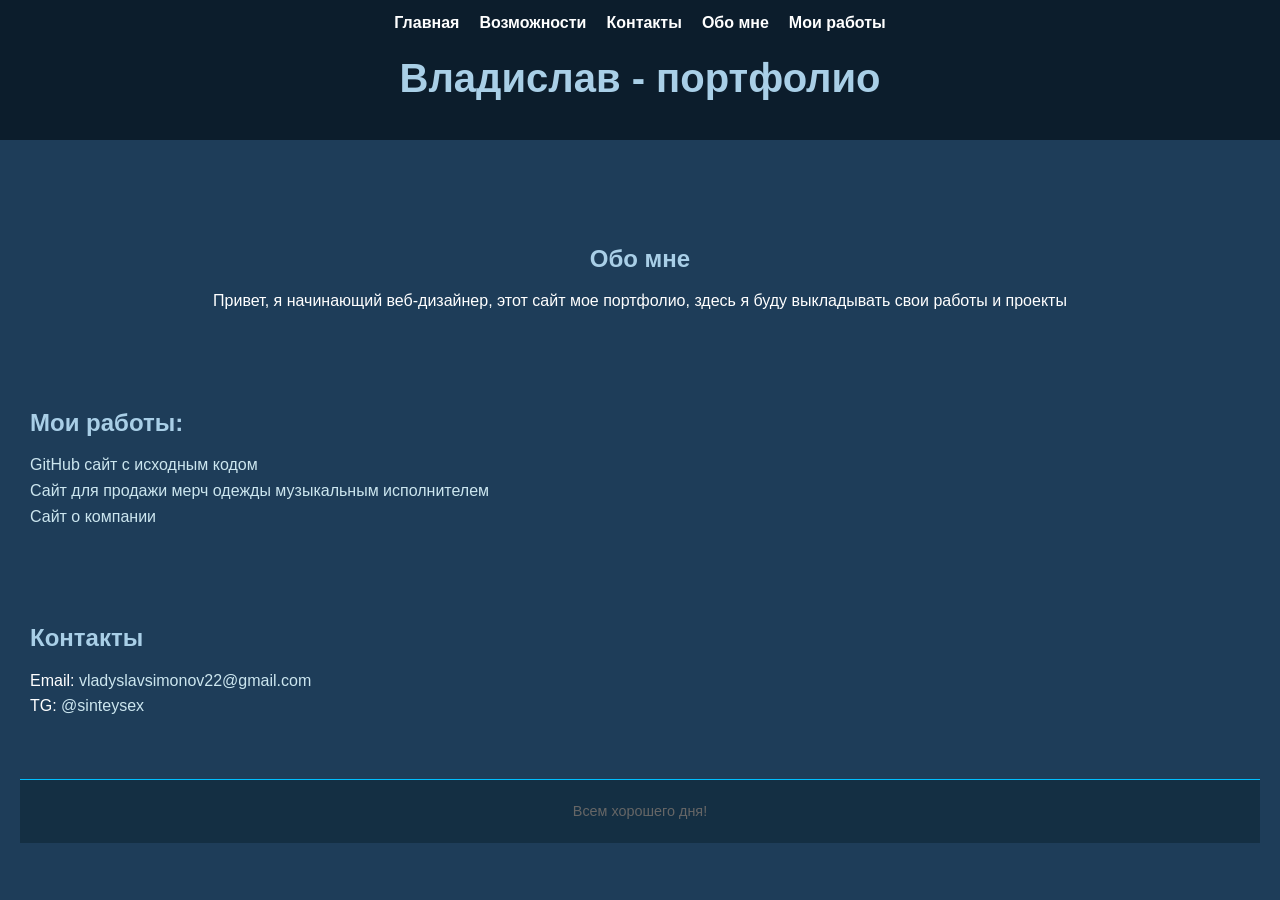
<file: index.html>
<!DOCTYPE html> <!--Тип документа -->
<html lang="ru"> <!--язык документа -->


    <head>  <!--метаданные документа (скрипты, подгрузки) -->
        <meta charset="UTF-8"> <!--кодировка документа для отображения всех языков -->
        <meta name="viewport" content="width=device-width, initial-scale=1.0">
         <!--адаптивность -->
        <link rel="stylesheet" href="style.css"> <!--подключение файла стилей -->
        <title>Владислав - портфолио</title> <!--название страницы -->
    </head>


    <body> <!--основное содержимое страницы, то что видим мы -->
        <header>
        <nav>
            <ul>
             <li><a href="#home">Главная</a></li>
             <li><a href="#features">Возможности</a></li>
             <li><a href="#contact">Контакты</a></li>
             <li><a href="#about">Обо мне</a></li>
             <li><a href="#projects">Мои работы</a></li>
            </ul>
        </nav>

          <h1>Владислав - портфолио</h1>   
        </header> <!--шапка сайта -->
        
        <section id="about">  <!--раздел сайта -->
             <h2> Обо мне <!--заголовок второго уровня --></h2>
                  <p>Привет, я начинающий веб-дизайнер, этот сайт мое портфолио,
                  здесь я буду выкладывать свои работы и проекты</p> <!--абзац текста -->
         </section>

        <section id="projects"> <!--раздел сайта -->
          <h2>Мои работы:</h2>
             <p><a href="https://github.com/vlflm" target="_blank">GitHub сайт с исходным кодом</a></p>  <!--заголовок третьего уровня с ссылкой -->
             <p><a href="google.com" target="_blank">Сайт для продажи мерч одежды музыкальным исполнителем</a></p>
             <p><a href="google.com" target="_blank">Сайт о компании</a></p>
        
            </section>

        <section id="contact"> <!--раздел сайта -->
          <h2>Контакты</h2> <!--заголовок второго уровня-->
             <p>Email: <a href="mailto:vladyslavsimonov22@gmail.com" target="_blank">vladyslavsimonov22@gmail.com</a> </p> <!--абзац текста -->
             <p>TG: <a href="https://t.me/sinteysex" target="_blank">@sinteysex</a> <!--ссылка --> </p>
       </section>

         <footer>
            
        <p>Всем хорошего дня!</p> <!--абзац текста -->
        </footer>
    </body>
</html>
</file>
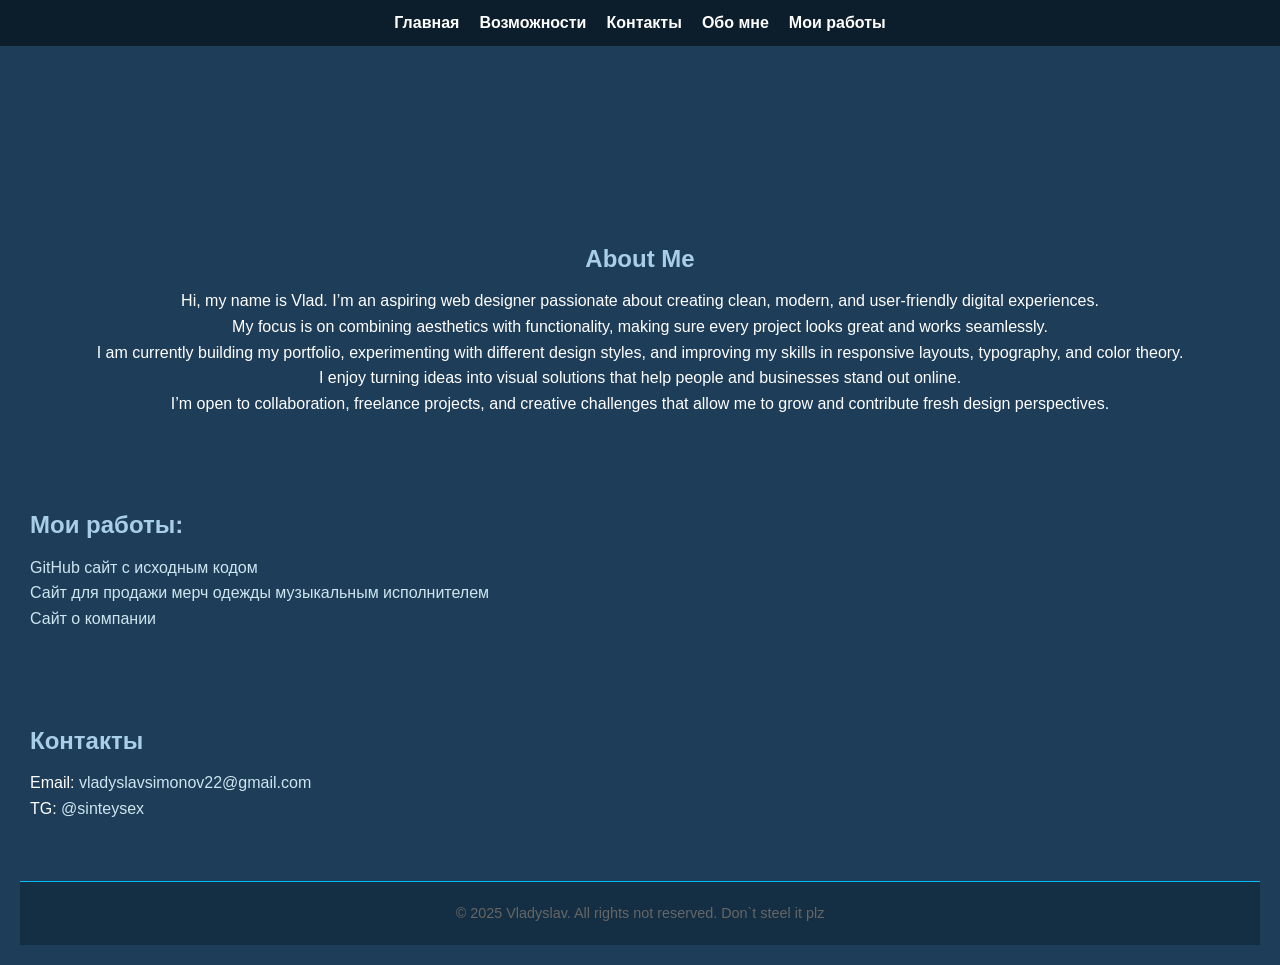
<file: test.html>
<!DOCTYPE html> <!--Тип документа -->
<html lang="ru"> <!--язык документа -->


    <head>  <!--метаданные документа (скрипты, подгрузки) -->
        <meta charset="UTF-8"> <!--кодировка документа для отображения всех языков -->
        <meta name="viewport" content="width=device-width, initial-scale=1.0">
         <!--адаптивность -->
        <link rel="stylesheet" href="style.css"> <!--подключение файла стилей -->
        <title>Vladyslav - portfolio</title> <!--название страницы -->
    </head>


    <body> <!--основное содержимое страницы, то что видим мы -->
        <header>
        <nav>
            <ul>
             <li><a href="#home">Главная</a></li>
             <li><a href="#features">Возможности</a></li>
             <li><a href="#contact">Контакты</a></li>
             <li><a href="#about">Обо мне</a></li>
             <li><a href="#projects">Мои работы</a></li>
            </ul>
        </nav>  
        </header> <!--шапка сайта -->
        
        <section id="about">  <!--раздел сайта -->
             <h2> About Me <!--заголовок второго уровня --></h2>
             <div class="about-text">
                  <p>Hi, my name is Vlad. I’m an aspiring web designer passionate about creating clean, modern, and user-friendly digital experiences.</p>
                  <p>My focus is on combining aesthetics with functionality, making sure every project looks great and works seamlessly.</p>
                  <p>I am currently building my portfolio, experimenting with different design styles, and improving my skills in responsive layouts, typography, and color theory.</p>
                  <p>I enjoy turning ideas into visual solutions that help people and businesses stand out online.</p>
                  <p>I’m open to collaboration, freelance projects, and creative challenges that allow me to grow and contribute fresh design perspectives.</p>
                </div>
         </section>

        <section id="projects"> <!--раздел сайта -->
          <h2>Мои работы:</h2>
             <p><a href="https://github.com/vlflm" target="_blank">GitHub сайт с исходным кодом</a></p>  <!--заголовок третьего уровня с ссылкой -->
             <p><a href="google.com" target="_blank">Сайт для продажи мерч одежды музыкальным исполнителем</a></p>
             <p><a href="google.com" target="_blank">Сайт о компании</a></p>
        
            </section>

        <section id="contact"> <!--раздел сайта -->
          <h2>Контакты</h2> <!--заголовок второго уровня-->
             <p>Email: <a href="mailto:vladyslavsimonov22@gmail.com" target="_blank">vladyslavsimonov22@gmail.com</a> </p> <!--абзац текста -->
             <p>TG: <a href="https://t.me/sinteysex" target="_blank">@sinteysex</a> <!--ссылка --> </p>
       </section>

         <footer>
            
        <p>© 2025 Vladyslav. All rights not reserved. Don`t steel it plz</p> <!--абзац текста -->
        </footer>
    </body>
</html>
</file>
<file: style.css>
* {
    margin: 0;
    padding: 0;
    box-sizing: border-box;
} /*обнуление отступов и полей у всех элементов, чтобы не было разницы в отображении на разных браузерах*/

html {
    scroll-behavior: smooth; /*плавный скролл при переходе по якорным ссылкам*/
}
body {
    font-family: Arial, sans-serif;
    background-color: #1e3d59;
    color: #ffffff;
    line-height: 1.6;
    padding: 20px;
}

header {
    text-align: center;
    margin-bottom: 80px;
    position: fixed;
    top: 0;
    left: 0;
    width: 100%;
    background-color: #0c1d2c;
    color: white;
    z-index: 1000;
    padding: 10px 0;
}
 header nav ul { 
    list-style: none;
    display: flex;
    justify-content: center;
    gap: 20px;
 } 

header nav ul li {
   color: white;
   text-decoration: none;
   font-weight: bold;
}

header nav ul li a {
   position: relative; /*для псевдоэлемента*/
   text-decoration: none; /*убираем подчеркивание у ссылок*/
   color: white; /*цвет ссылок*/
   font-weight: bold; /*жирный шрифт для ссылок*/
    padding: 10px 0px; /*отступы для кликабельной области*/
}
header nav ul li a::after {
    content: '';
    position: absolute;
    width: 0;
    height: 2px;
    display: block;
    margin-top: 5px;
    left: 0;
    bottom: 0;
    background: #00bfff; /*цвет линии при наведении*/
    transition: width 0.3s ease, background-color 0.3s ease; /*плавный переход для линии*/
}

header nav ul li a:hover::after {
    width: 100%; /*линия подчеркивания при наведении*/
    background: #00bfff; /*цвет линии при наведении*/
}

body {
    padding-top: 200px; /*отступ сверху для контента, чтобы не перекрывался фиксированной шапкой*/
}   

h1 {
    font-size: 2.5em;
    text-decoration:  bold;
    margin-bottom: 10px;
    color:  #a9cfe7;
    z-index: 1000;
    padding: 10px 0;
    top: 0;
    left: 0;
    width: 100%;

}

section {
    margin-bottom: 40px;
    padding: 10px;
}

#about { 
    display: flex;
    flex-direction: column;
    align-items: center;
    justify-content: center;
    text-align: center;
}

h2 {
    margin-bottom: 10px;
    font-weight: bold;
    color: #a9cfe7;
    margin-top: 30px; /*отступ сверху для заголовков разделов*/
    
}

a {
    color: #cce6ef;
    margin-bottom: 10px;
    text-decoration: none;
}

a:hover {
    text-decoration: underline;
}

footer {
    text-align: center;
    margin-top: 50px;
    padding: 20px 0;
    border-top: 1px solid #00bfff;
    background-color: #142f43;
    font-size: 0.9em;
    color: #666;
}
</file>
